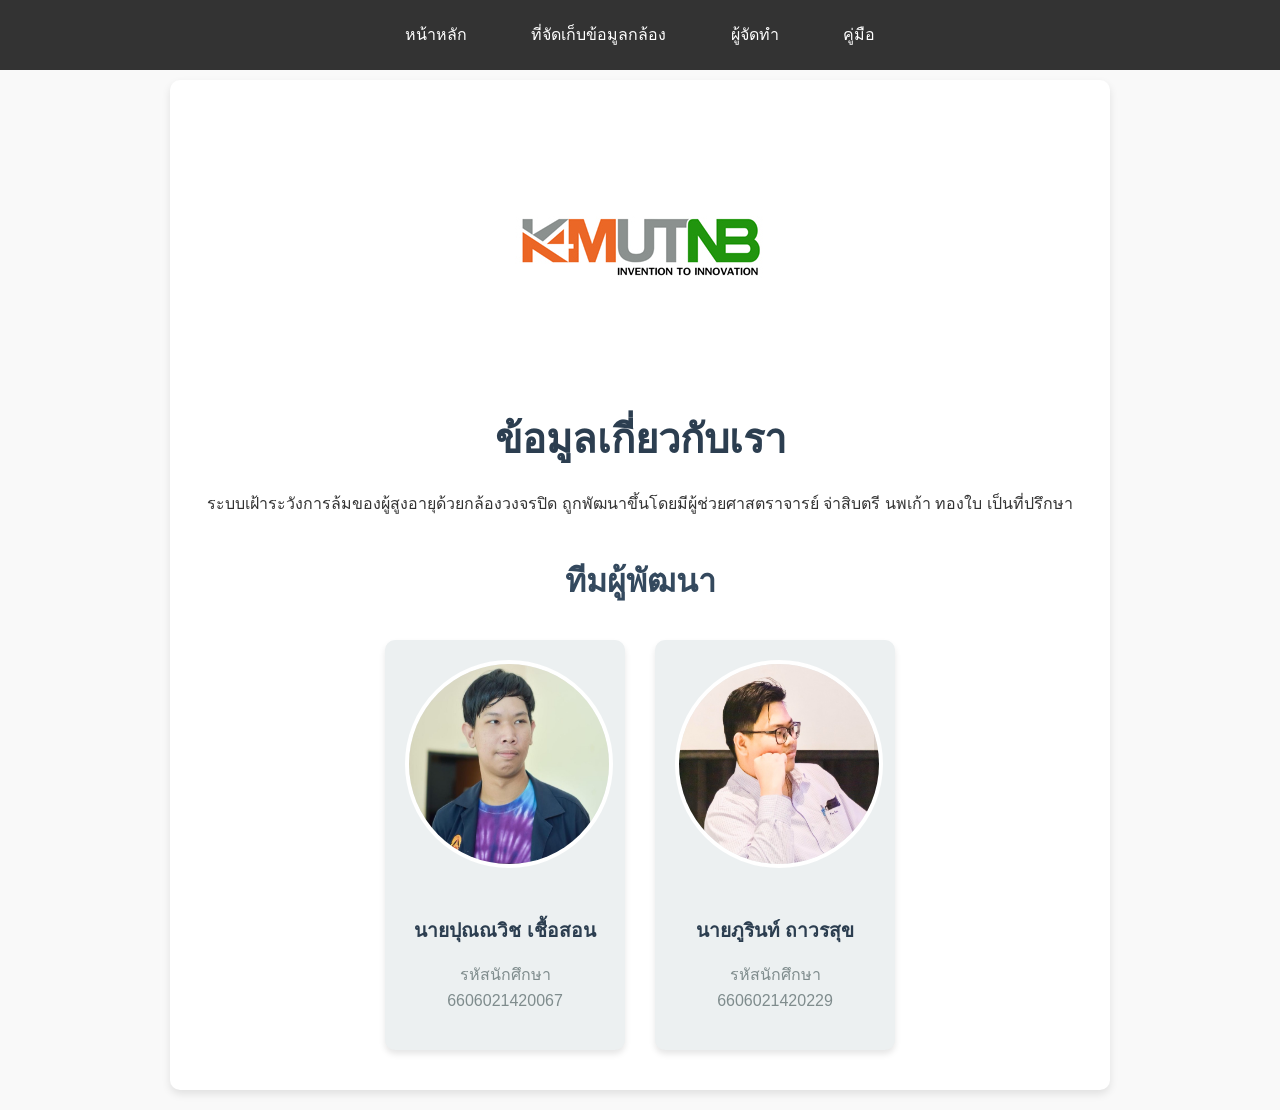
<file: ProjectFallDetect/templates/about.html>
<!DOCTYPE html>
<html lang="th">

<head>
    <meta charset="UTF-8">
    <meta name="viewport" content="width=device-width, initial-scale=1.0">
    <title>About</title>
    <style>
        body {
            font-family: Arial, sans-serif;
            background-color: #f9f9f9;
            margin: 0;
            padding: 0;
            padding-top: 60px;
            line-height: 1.6;
            color: #333;
        }

        header {
            background-color: #333;
            color: white;
            padding: 10px 20px;
            text-align: center;
        }

        header img {
            width: 50px;
            height: auto;
            vertical-align: middle;
        }

        header h1 {
            display: inline;
            margin-left: 10px;
            font-size: 2rem;
        }

        nav {
            position: fixed;
            top: 0;
            left: 0;
            width: 100%;
            background-color: #333;
            padding: 12px 0;
            text-align: center;
            z-index: 1000;
        }

        nav a {
            color: white;
            text-decoration: none;
            padding: 10px 15px;
            margin: 0 15px;
            display: inline-block;
            border-radius: 5px;
            transition: background-color 0.3s ease;
        }

        nav a:hover {
            background-color: #555;
            color: white;
            transform: scale(1.05);
        }

        .content {
            text-align: center;
            padding: 40px 20px;
            background-color: #fff;
            border-radius: 10px;
            box-shadow: 0 4px 8px rgba(0, 0, 0, 0.1);
            margin: 20px auto;
            max-width: 900px;
        }

        h2 {
            font-size: 2.5rem;
            margin-bottom: 20px;
            color: #2c3e50;
        }

        h3 {
            font-size: 2rem;
            margin-top: 40px;
            color: #34495e;
        }

        .team {
            display: flex;
            justify-content: center;
            gap: 30px;
            margin-top: 30px;
        }

        .member {
            text-align: center;
            background-color: #ecf0f1;
            border-radius: 10px;
            padding: 20px;
            width: 200px;
            box-shadow: 0 4px 6px rgba(0, 0, 0, 0.1);
        }

        .member img {
            width: 200px;
            height: 200px;
            border-radius: 50%;
            border: 4px solid #fff;
            margin-bottom: 15px;
        }

        .member h4 {
            font-size: 1.2rem;
            margin-bottom: 10px;
            color: #2c3e50;
        }

        .member p {
            font-size: 1rem;
            color: #7f8c8d;
        }
    </style>
</head>

<body>

    <nav>
        <a href="/homepage">หน้าหลัก</a>
        <a href="/ss17">ที่จัดเก็บข้อมูลกล้อง</a>
        <a href="/about">ผู้จัดทำ</a>
        <a href="/manual">คู่มือ</a>
    </nav>

    <div class="content">
        <center>
            <img src="..\static\KMUTNB logo.jpg" alt="Logo">
            
        </center>
        <h2>ข้อมูลเกี่ยวกับเรา</h2>
        <p>ระบบเฝ้าระวังการล้มของผู้สูงอายุด้วยกล้องวงจรปิด ถูกพัฒนาขึ้นโดยมีผู้ช่วยศาสตราจารย์ จ่าสิบตรี นพเก้า ทองใบ เป็นที่ปรึกษา</p>

        <h3>ทีมผู้พัฒนา</h3>
        <div class="team">
            <div class="member">
                <img src="..\static\punnawich.jpg" alt="นายปุณณวิช  เชื้อสอนA">
                <h4>นายปุณณวิช เชื้อสอน </h4>
                <p>รหัสนักศึกษา 6606021420067</p>
            </div>
            <div class="member">
                <img src="..\static\purin.jpg" alt="นายภูรินท์  ถาวรสุข">
                <h4>นายภูรินท์ ถาวรสุข</h4>
                <p>รหัสนักศึกษา 6606021420229</p>
            </div>
        </div>
    </div>

</body>

</html>
</file>
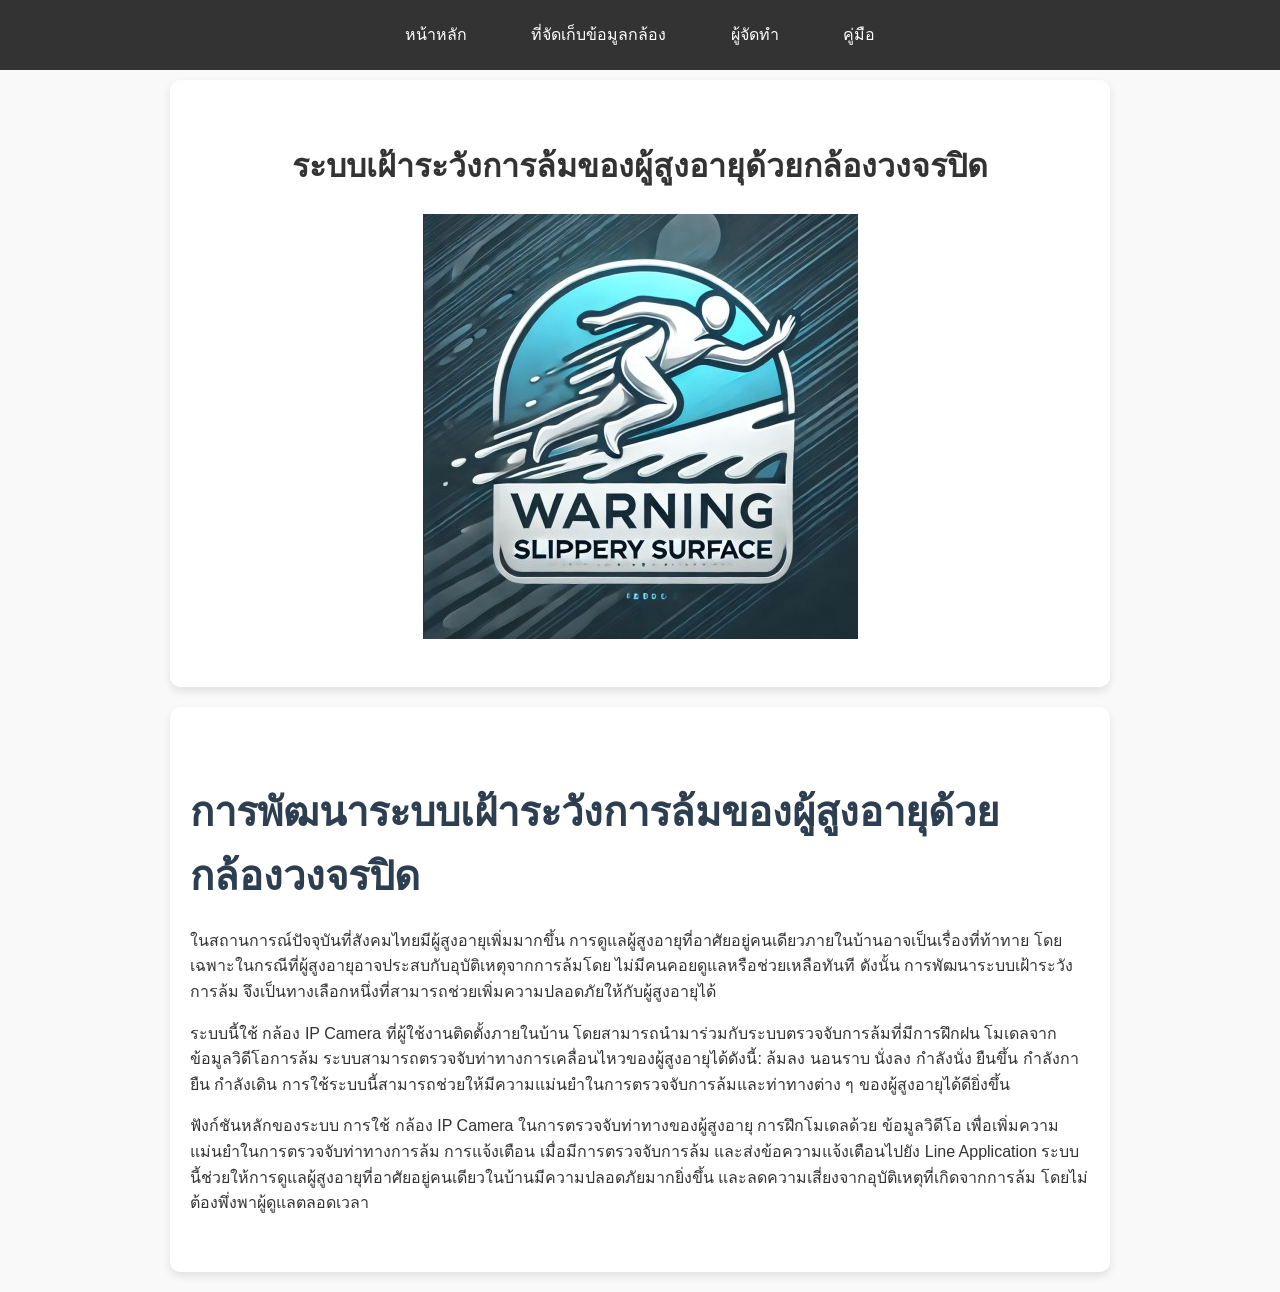
<file: ProjectFallDetect/templates/homepage.html>
<!DOCTYPE html>
<html lang="th">

<head>
    <meta charset="UTF-8">
    <meta name="viewport" content="width=device-width, initial-scale=1.0">
    <title>About</title>
    <style>
        body {
            font-family: Arial, sans-serif;
            background-color: #f9f9f9;
            margin: 0;
            padding: 0;
            padding-top: 60px;
            line-height: 1.6;
            color: #333;
        }

        header {
            background-color: #333;
            color: white;
            padding: 10px 20px;
            text-align: center;
        }

        header img {
            width: 50px;
            height: auto;
            vertical-align: middle;
        }

        header h1 {
            display: inline;
            margin-left: 10px;
            font-size: 2rem;
        }

        nav {
            position: fixed;
            top: 0;
            left: 0;
            width: 100%;
            background-color: #333;
            padding: 12px 0;
            text-align: center;
            z-index: 1000;
        }

        nav a {
            color: white;
            text-decoration: none;
            padding: 10px 15px;
            margin: 0 15px;
            display: inline-block;
            border-radius: 5px;
            transition: background-color 0.3s ease;
        }

        nav a:hover {
            background-color: #555;
            color: white;
            transform: scale(1.05);
        }

        .content {
            padding: 40px 20px;
            background-color: #fff;
            border-radius: 10px;
            box-shadow: 0 4px 8px rgba(0, 0, 0, 0.1);
            margin: 20px auto;
            max-width: 900px;
        }

        h2 {
            font-size: 2.5rem;
            margin-bottom: 20px;
            color: #2c3e50;
        }

        h3 {
            font-size: 2rem;
            margin-top: 40px;
            color: #34495e;
        }

        .team {
            display: flex;
            justify-content: center;
            gap: 30px;
            margin-top: 30px;
        }

        .member {
            text-align: center;
            background-color: #ecf0f1;
            border-radius: 10px;
            padding: 20px;
            width: 200px;
            box-shadow: 0 4px 6px rgba(0, 0, 0, 0.1);
        }

        .member img {
            width: 200px;
            height: 200px;
            border-radius: 50%;
            border: 4px solid #fff;
            margin-bottom: 15px;
        }

        .member h4 {
            font-size: 1.2rem;
            margin-bottom: 10px;
            color: #2c3e50;
        }

        .member p {
            font-size: 1rem;
            color: #7f8c8d;
        }
    </style>
</head>

<body>

    <nav>
        <a href="/homepage">หน้าหลัก</a>
        <a href="/ss17">ที่จัดเก็บข้อมูลกล้อง</a>
        <a href="/about">ผู้จัดทำ</a>
        <a href="/manual">คู่มือ</a>
    </nav>

    <div class="content">
        <center>
            <h1>ระบบเฝ้าระวังการล้มของผู้สูงอายุด้วยกล้องวงจรปิด </h1>
            <img src="..\static\logo.jpg" alt="Logo">
        </center>

    </div>

    <div>

        <div class="content">
            <h2>การพัฒนาระบบเฝ้าระวังการล้มของผู้สูงอายุด้วยกล้องวงจรปิด</h2>

            <p>ในสถานการณ์ปัจจุบันที่สังคมไทยมีผู้สูงอายุเพิ่มมากขึ้น
                การดูแลผู้สูงอายุที่อาศัยอยู่คนเดียวภายในบ้านอาจเป็นเรื่องที่ท้าทาย
                โดยเฉพาะในกรณีที่ผู้สูงอายุอาจประสบกับอุบัติเหตุจากการล้มโดย
                ไม่มีคนคอยดูแลหรือช่วยเหลือทันที ดังนั้น การพัฒนาระบบเฝ้าระวังการล้ม
                จึงเป็นทางเลือกหนึ่งที่สามารถช่วยเพิ่มความปลอดภัยให้กับผู้สูงอายุได้</p>

            <p>ระบบนี้ใช้ กล้อง IP Camera ที่ผู้ใช้งานติดตั้งภายในบ้าน
                โดยสามารถนำมาร่วมกับระบบตรวจจับการล้มที่มีการฝึกฝน
                โมเดลจากข้อมูลวิดีโอการล้ม ระบบสามารถตรวจจับท่าทางการเคลื่อนไหวของผู้สูงอายุได้ดังนี้:

                ล้มลง นอนราบ นั่งลง กำลังนั่ง ยืนขึ้น กำลังกายืน กำลังเดิน

                การใช้ระบบนี้สามารถช่วยให้มีความแม่นยำในการตรวจจับการล้มและท่าทางต่าง ๆ ของผู้สูงอายุได้ดียิ่งขึ้น</p>

            <p>ฟังก์ชันหลักของระบบ
                การใช้ กล้อง IP Camera ในการตรวจจับท่าทางของผู้สูงอายุ
                การฝึกโมเดลด้วย ข้อมูลวิดีโอ เพื่อเพิ่มความแม่นยำในการตรวจจับท่าทางการล้ม
                การแจ้งเตือน เมื่อมีการตรวจจับการล้ม และส่งข้อความแจ้งเตือนไปยัง Line Application
                ระบบนี้ช่วยให้การดูแลผู้สูงอายุที่อาศัยอยู่คนเดียวในบ้านมีความปลอดภัยมากยิ่งขึ้น
                และลดความเสี่ยงจากอุบัติเหตุที่เกิดจากการล้ม โดยไม่ต้องพึ่งพาผู้ดูแลตลอดเวลา</p>
</body>

</html>
</file>
